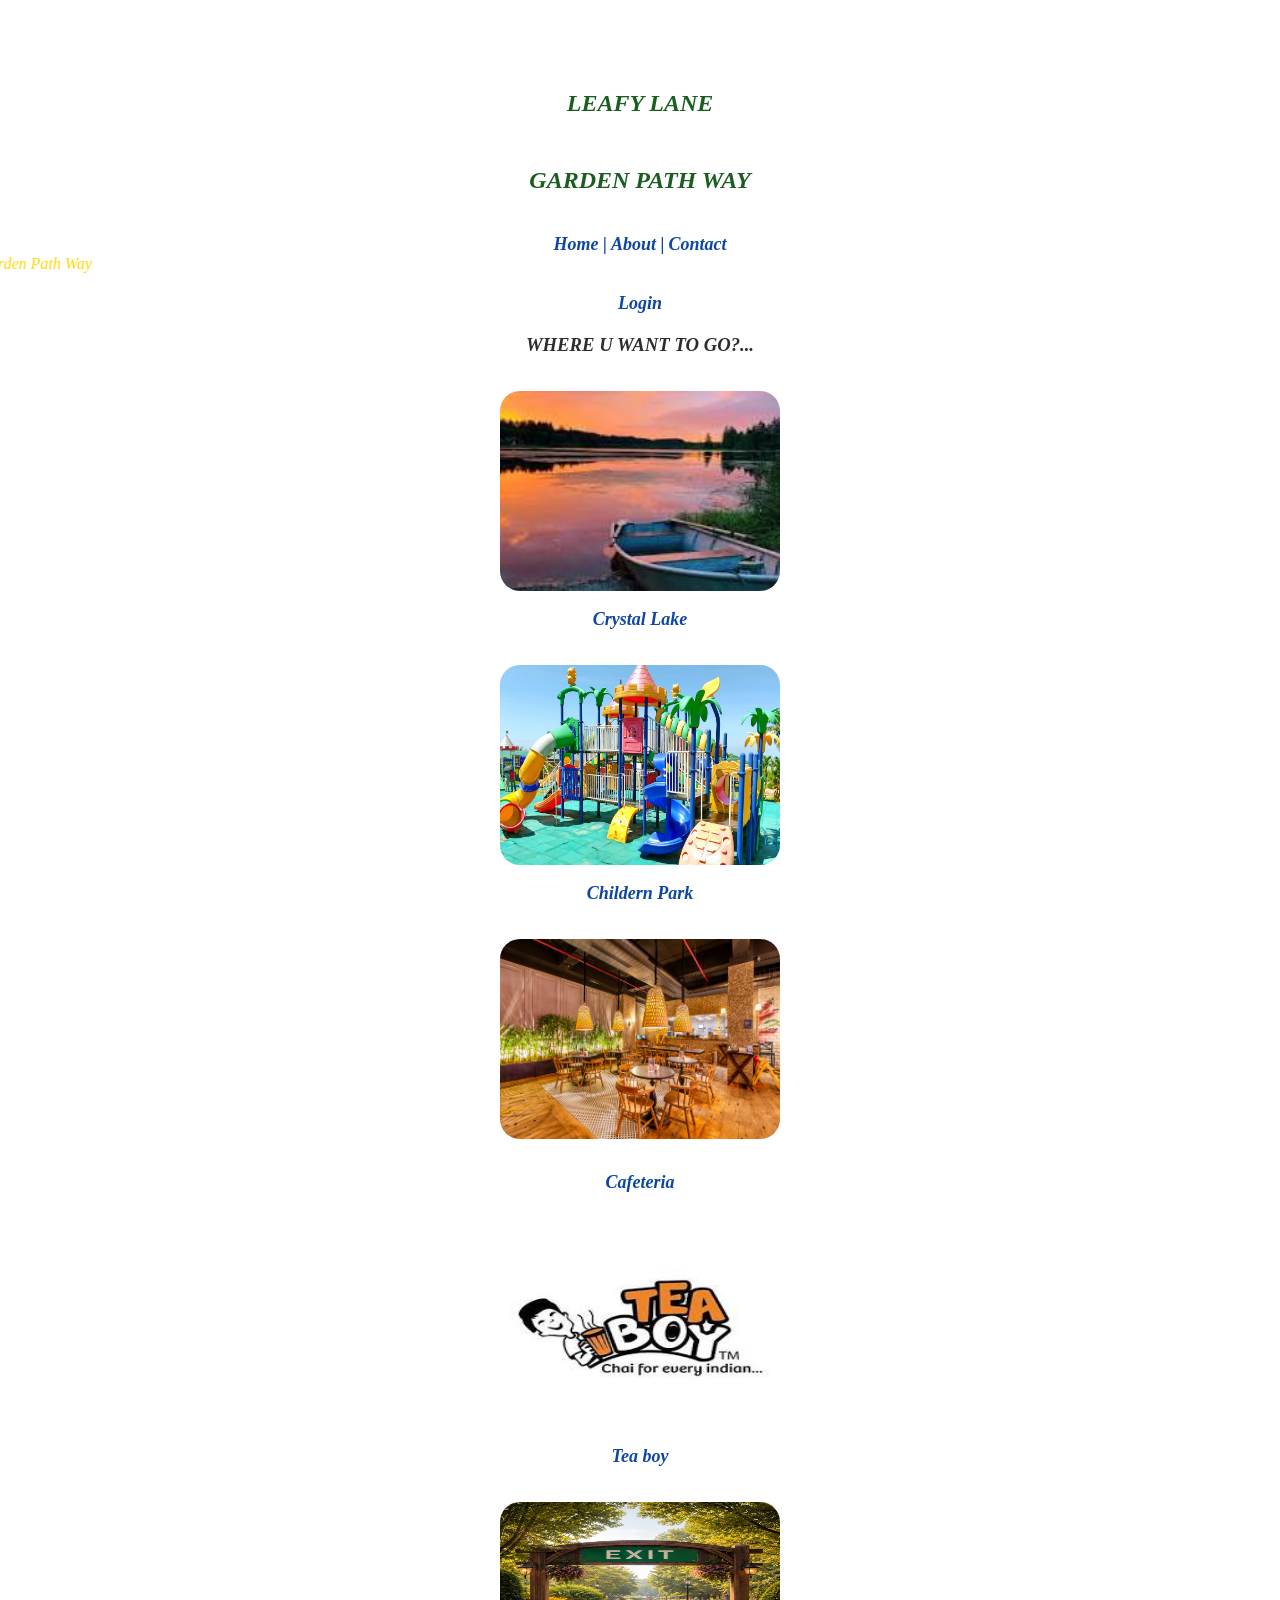
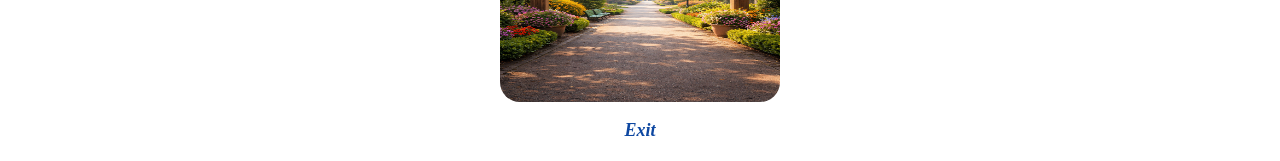
<file: index.html>
<!DOC Type html>
<html>
<head>
<title> <B> Garden Path Way </title>
<link rel = "stylesheet" href = "style.css">
</head>
<body>
<div class="container">
</div>
<h2 style= "text-align:center; margin-bottom:50px;"><i>LEAFY LANE</i></h2>
<h2 style= "text-align:center; margin-bottom:40px;"><i>GARDEN PATH WAY</h2>
<a href = "index.html"> <I> Home | </a>
<a href = "about.html"> <I> About |</a>
<a href = "contact.html"> <I> Contact </a>

<marquee direction="right"><i> Welcome to Garden Path Way</i></marquee>
<p style="text-align:center; margin-top:20px;">
  <a href="login.html">Login</a>
<h3 style= "text-align:center;"><B> WHERE U WANT TO GO?...</B></h3>
<center>
<img src ="./images/Crystallake.png.jpg" width = "500"><br><br>
  <p style = "margin-top:-15px">
     <a href = "crystal lake.html"><i> Crystal Lake</i> </a> </p>
<img src ="./images/Childern.png.jpg" width = "500" height = "400"><br><br>
  <p style = "margin-top:-15px">
     <a href ="Childern.html"> Childern Park </a></p>
</center>
  <center><img src ="./images/cafateria.png.jpg"
width = "500" height = "400"><br><br>
     <a href = "cafeteria.html"> Cafeteria </a> </center>
<center><img src = "./images/TeaBoy2.png.jpg" width = "500" height = "400"><br><br>
  <p style = "margin-top:-15px">
       <a href = "teaboy.html"> Tea boy </a></p>
</center>
<center><img src = "./images/Exit1.png.png"width = "500" height = "400"><br><br>
  <p style = "margin-top:-15px">
       <a href = "exit.html"> Exit </a></p>
</center>



</body>
</html>
</file>
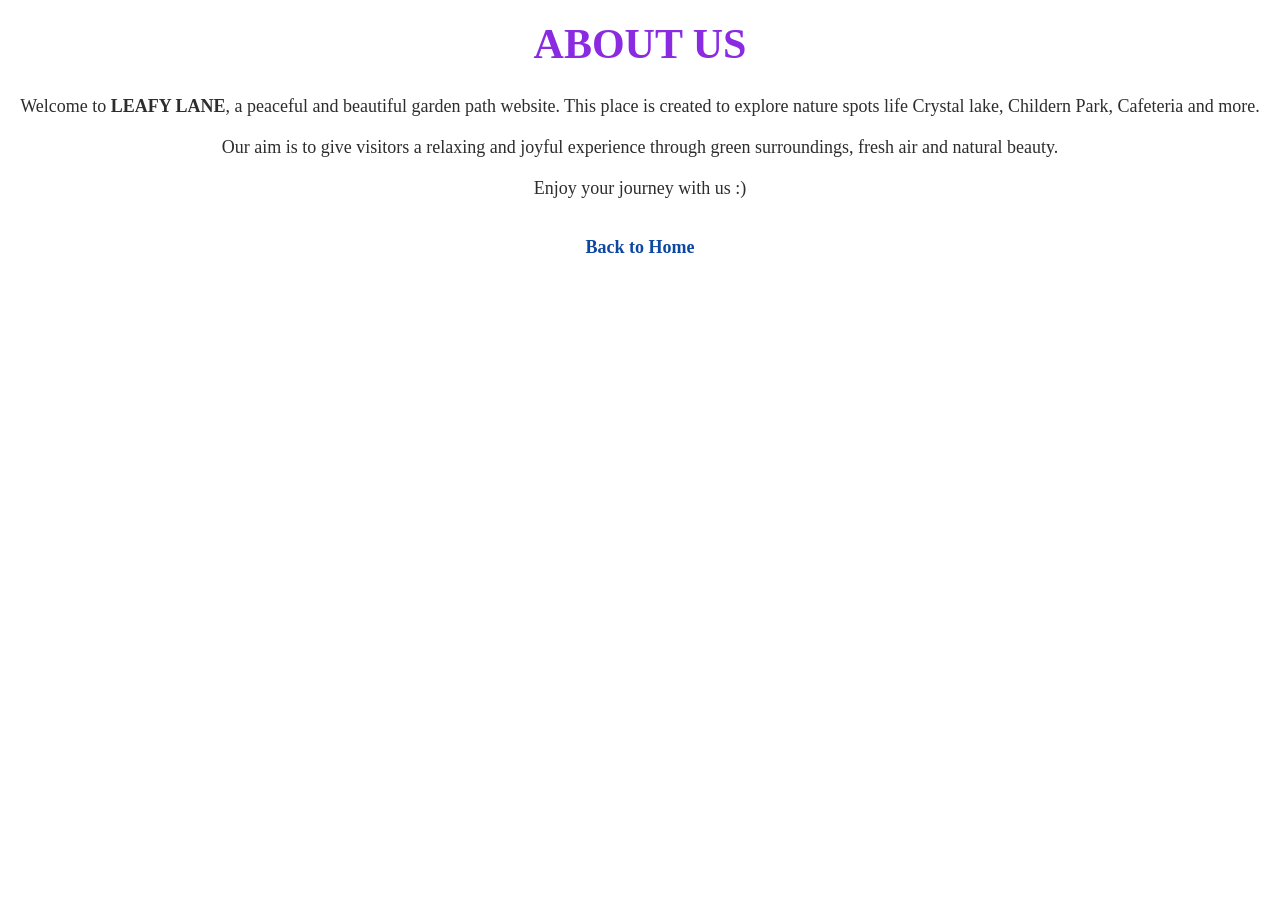
<file: about.html>
<!DOCTYPE html>
<html>
<head>
<title> About - Leafy Lane</title>
<link rel = "stylesheet" href = "style.css">

</head>
<body>
<h1><B> ABOUT US </B> </h1>
<p>
Welcome to <b> LEAFY LANE</b>, a peaceful and beautiful garden path website.
This place is created to explore nature spots life Crystal lake, Childern Park, Cafeteria and more.
</p>
<p>
Our aim is to give visitors a relaxing and joyful experience through green surroundings, fresh air and natural beauty.
</p>
<p>
Enjoy your journey with us :)
</p>
<br>
<a href = "index.html"> Back to Home</a>
</body>
</html>
</file>
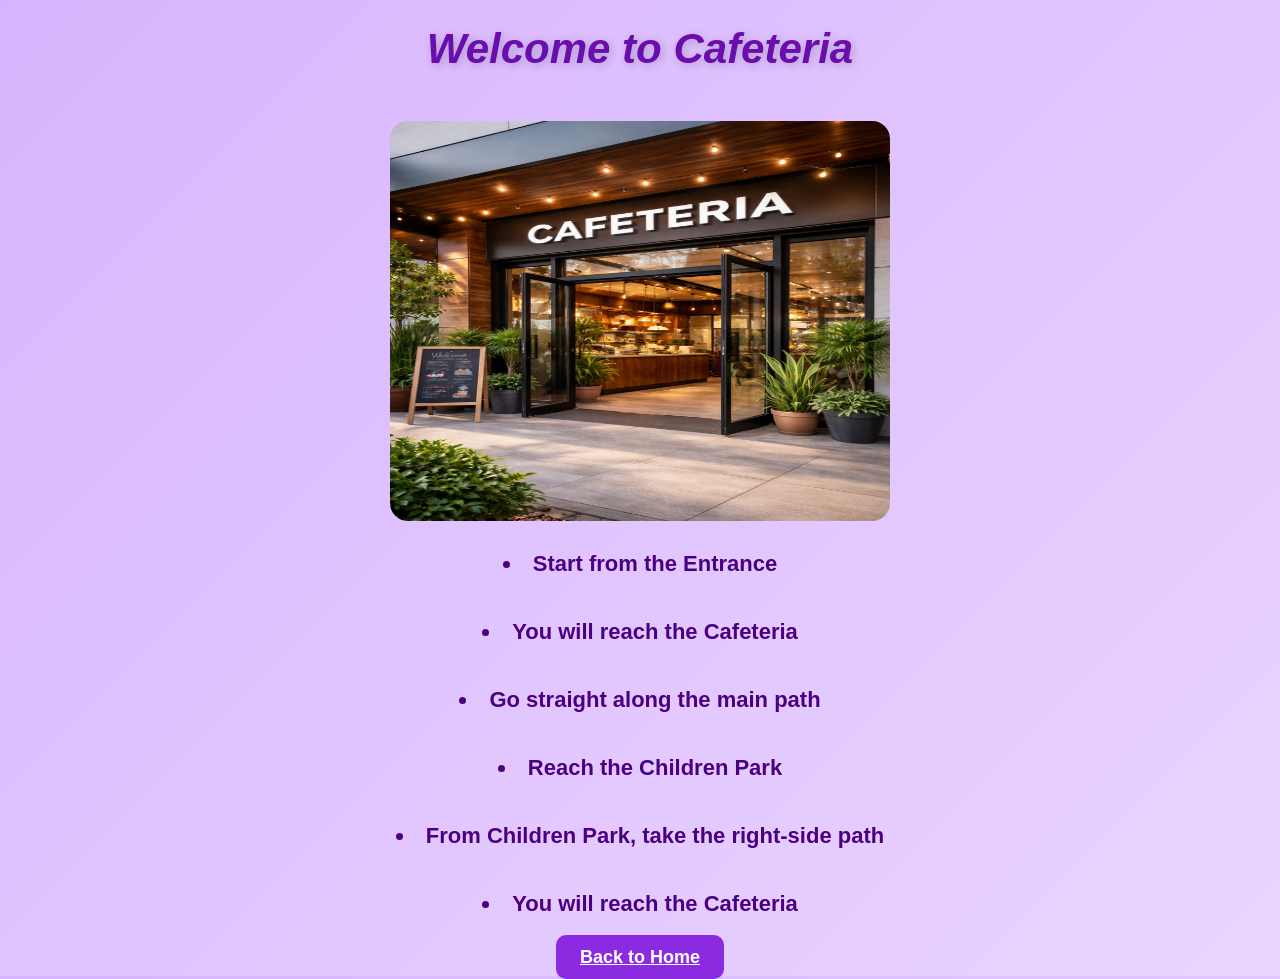
<file: cafeteria.html>
<!DOC Type html>
<html>
<head>
<title> <B> Cafeteria </title>
<link rel="stylesheet" href="crystal.css">

</head>
<body>
<h1><i><center> Welcome to Cafeteria</center> </i></h1>
<center><img src = "./images/Cafe1.png.png"width = "500" height = "400"><br><br>
 </center>
<center>
<li><b>Start from the Entrance</b> </li><br>
<li><b>You will reach the Cafeteria</b> </li><br>
<li><b>Go straight along the main path</b> </li><br>
<li><b>Reach the Children Park</b> </li><br>
<li><b>From Children Park, take the right-side path</b> </li><br>
<li><b>You will reach the Cafeteria</b> </li><br>
<a href = "index.html"> Back to Home </a></center>

</body>
</html>
</file>
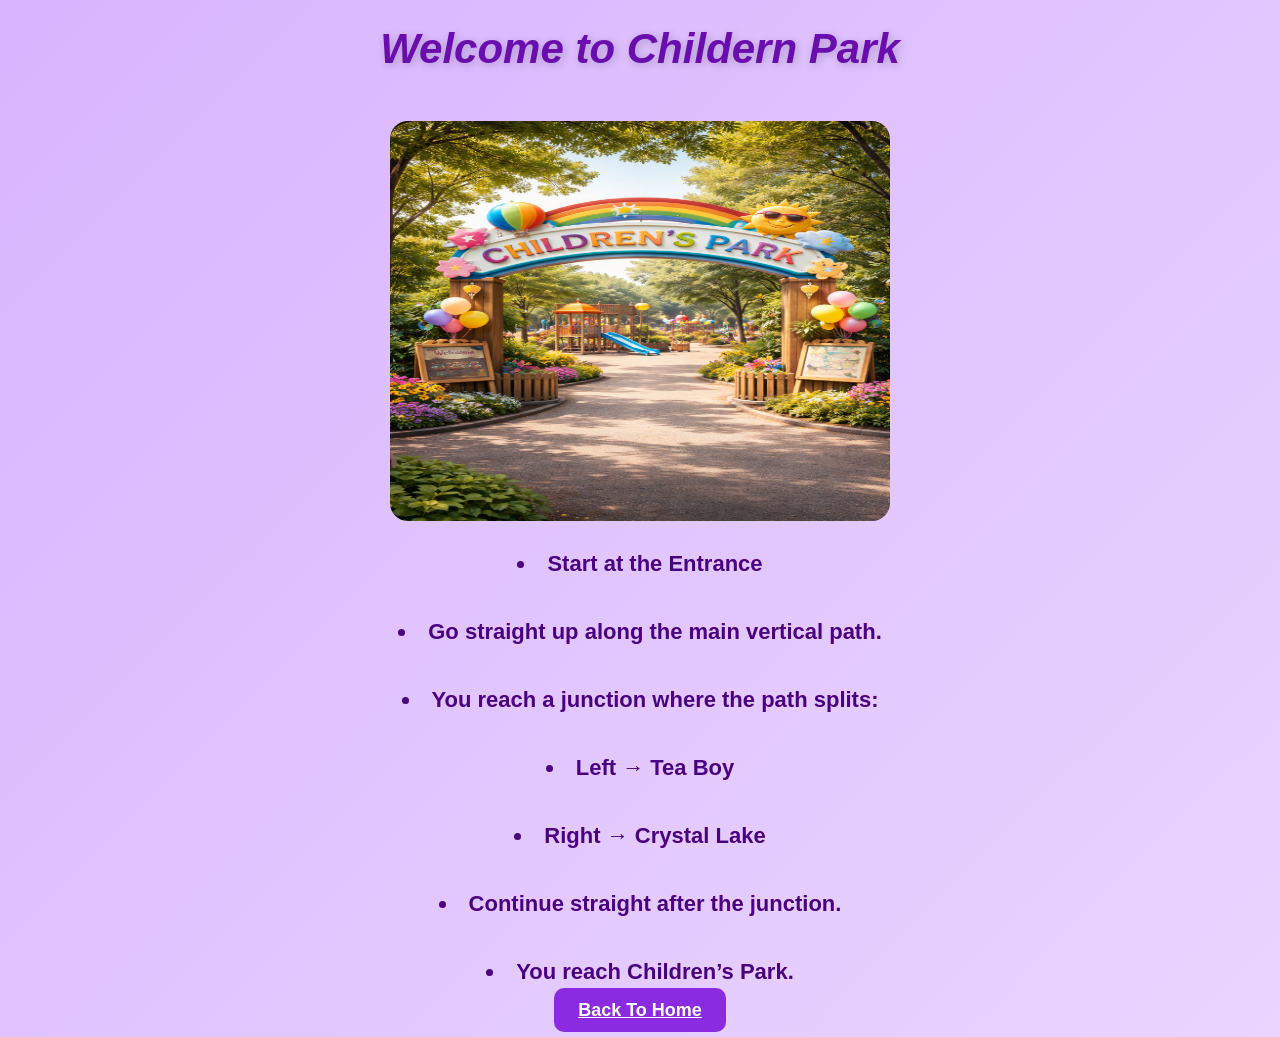
<file: Childern.html>
<!DOC Type html>
<html>
<head>
<title> <B> Childern Park </title>
<link rel="stylesheet" href="crystal.css">

</head>
<body>
<h1><i><center> Welcome to Childern Park </center> </i></h1>
<center><img src ="./images/ChildernPark1.png.png"width = "500" height = "400"><br><br>
 </center>
<center>
<li><b>Start at the Entrance</b></li><br>
<li><b>Go straight up along the main vertical path.</b></li><br>
<li><b>You reach a junction where the path splits:</b></li><br>
<li><b>Left → Tea Boy</b></li><br>
<li><b>Right → Crystal Lake</b></li><br>
<li><b>Continue straight after the junction.</b></li><br>
<li><b>You reach Children’s Park.</b></li><br>
   <p style = "margin-top:-15px">
       <a href = "index.html"> Back To Home </a></p>



</center>
</body>
</html>
</file>
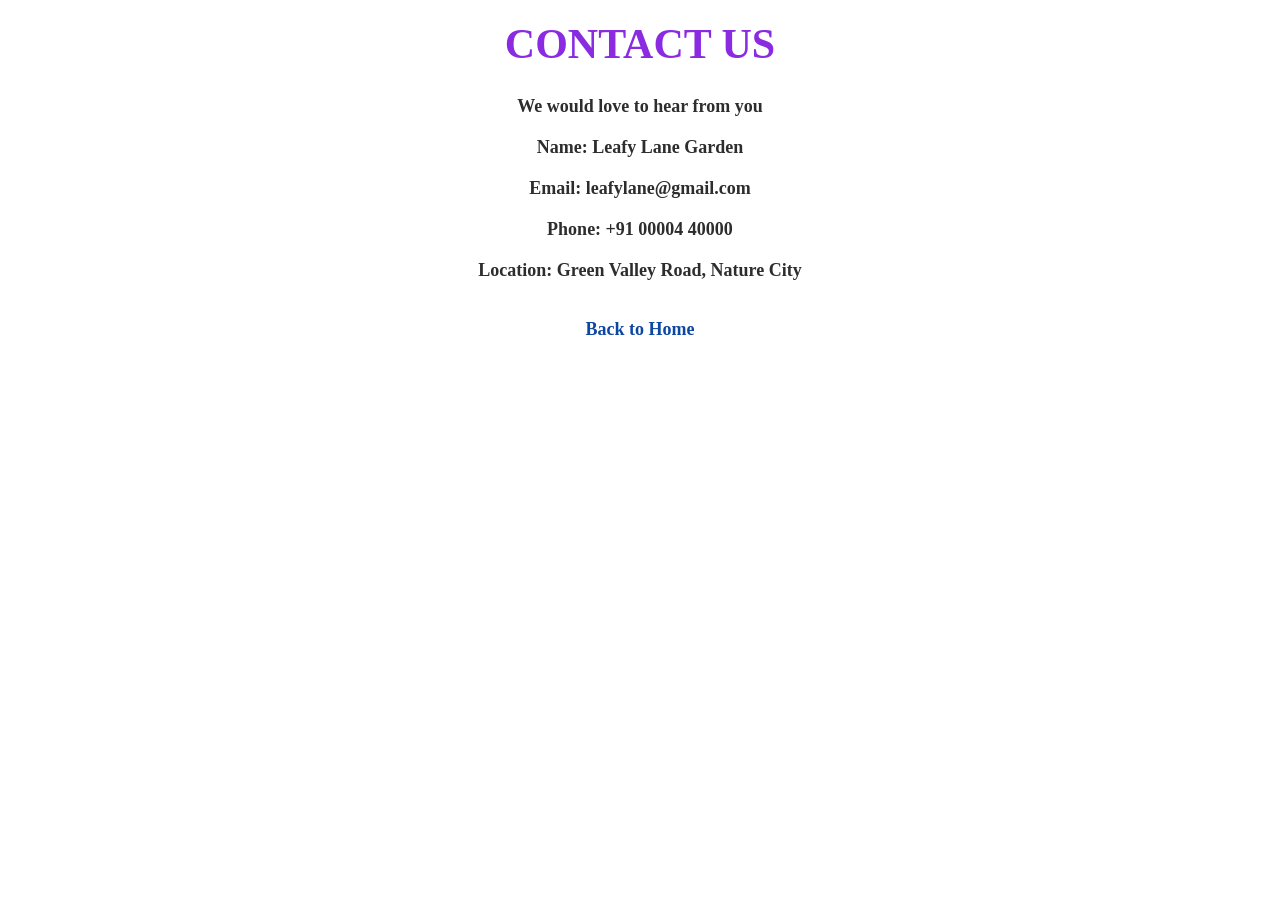
<file: contact.html>
<!DOCTYPE html>
<html>
<head>
<title> Contact - Leafy Lane </title>
<link rel = "stylesheet" href = "style.css">

</head>
<h1><b> CONTACT US </h1>
<p>
We would love to hear from you </p>
<p><b>Name:</b> Leafy Lane Garden</p>
<p><b>Email:</b> leafylane@gmail.com</p>
<p><b>Phone:</b> +91 00004 40000</p>
<p><b>Location:</b> Green Valley Road, Nature City</p>
<br>
<a href="index.html"> Back to Home </a>
</body>
</html>
</file>
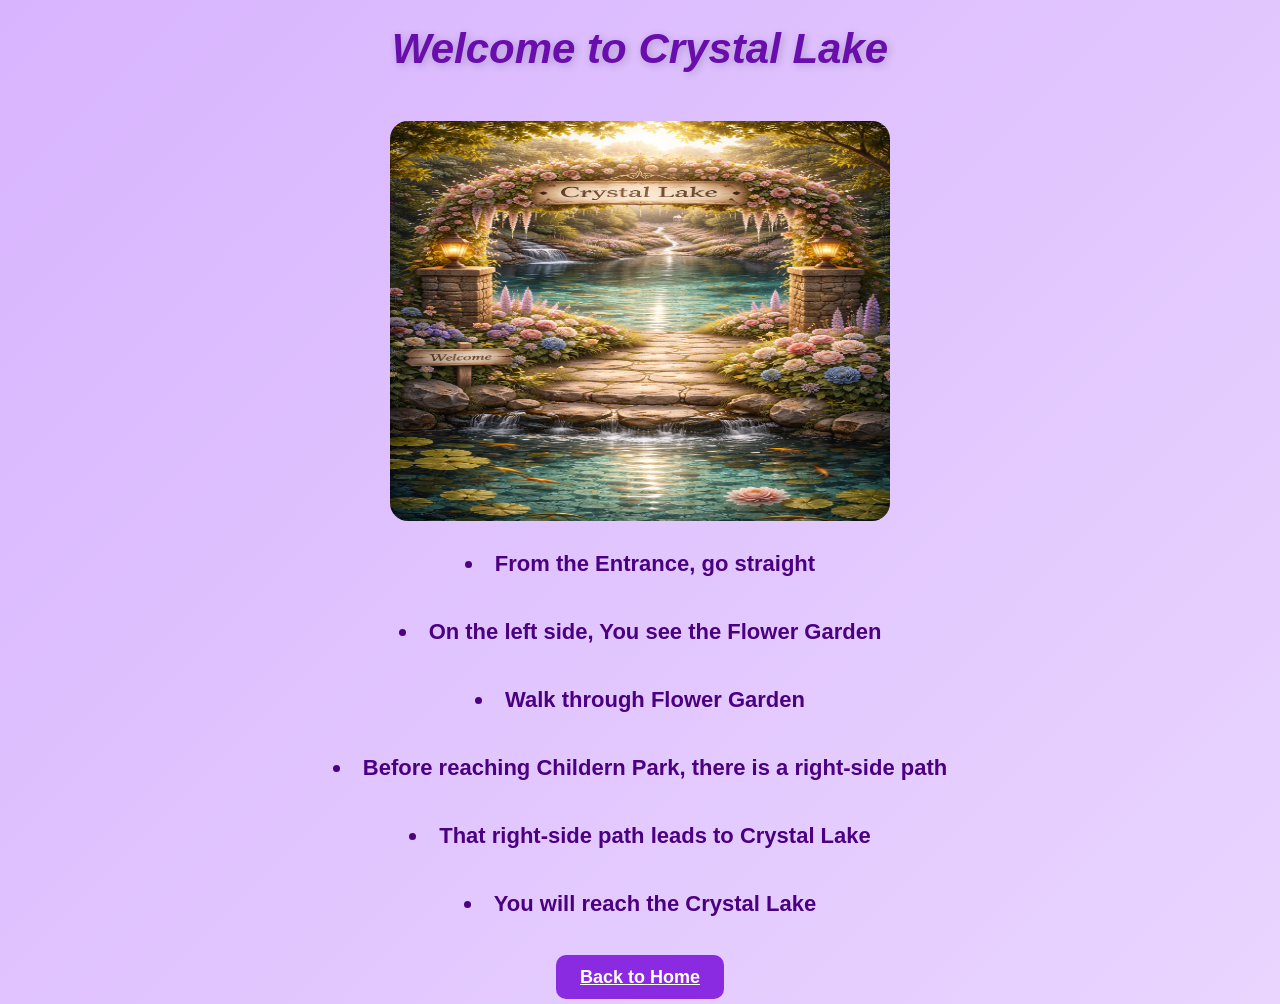
<file: crystal lake.html>
<!DOC Type html>
<html>
<head>
<title> <B> Crystal Lake </title>
<link rel="stylesheet" href="crystal.css">

</head>
<body>
<h1><center><i> Welcome to Crystal Lake  </i></h1></center>
<center><img src= "./images/Crystallake1.png.png"
width = "500" height = "400"><br><br>
 </center>
<center>
<li><b>  From the Entrance, go straight</b></li><br>
<li><b>  On the left side, You see the Flower Garden</b></li><br>
<li><b>  Walk through Flower Garden</li><br>
<li><b>  Before reaching Childern Park, there is a right-side path</b> </li><br>
<li><b>  That right-side path leads to Crystal Lake</b></li><br>
<li><b>  You will reach the Crystal Lake</b></li></center><br>
<p style="text-align:center; margin-top:20px;">
  <a href="index.html">Back to Home</a>
</p>

</body>
</html>
</file>
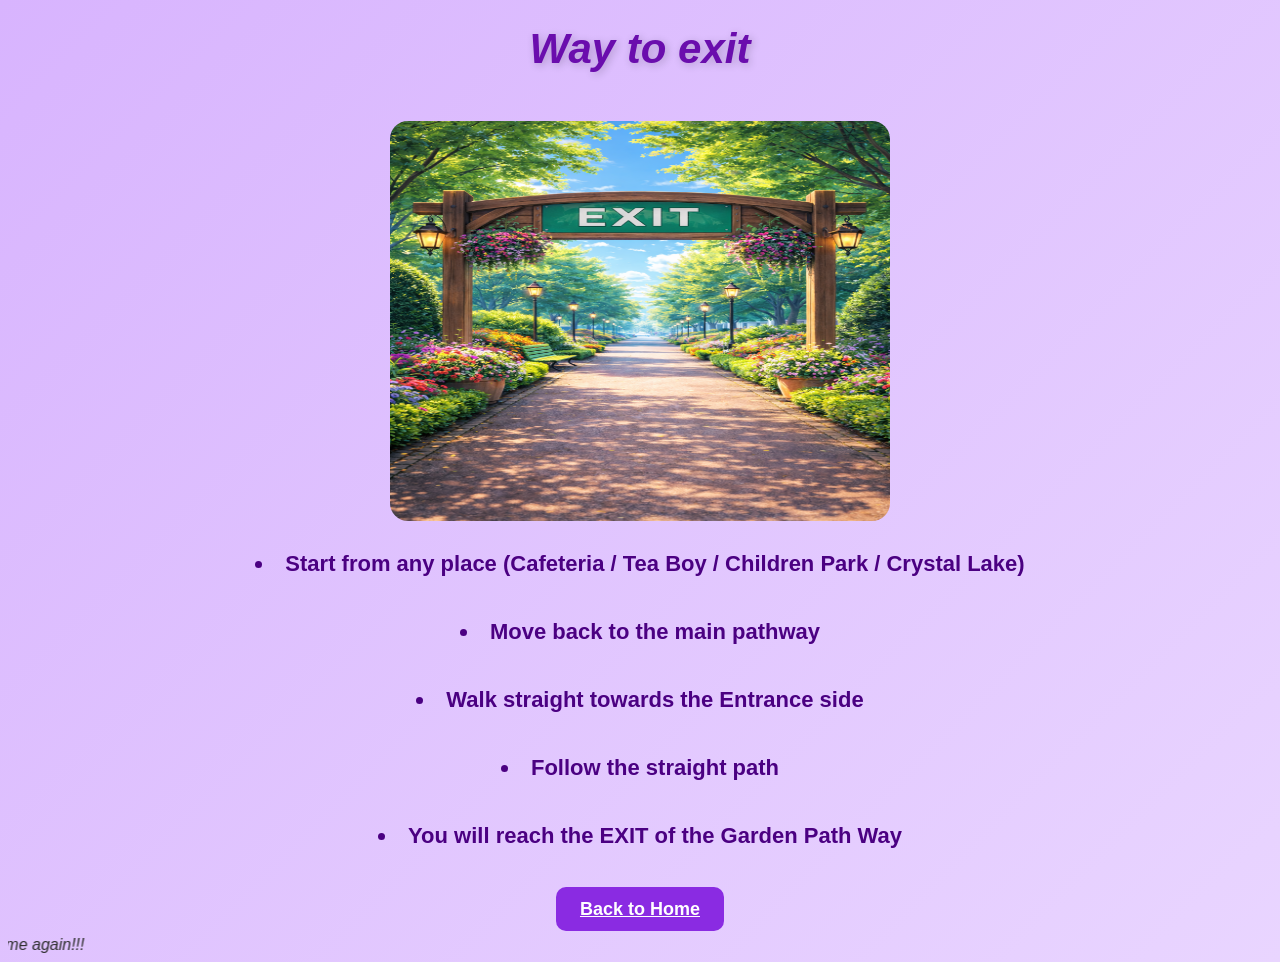
<file: exit.html>
<!DOC Type html>
<html>
<head>
<title> <B> Way to exit </title>
<link rel="stylesheet" href="crystal.css">

</head>
<body>
<h1><i><center> Way to exit </center> </i></h1>
<center> <img src = "./images/Exit2.png.png" width = "500" height = "400"><br><br>
 </center>
<center>
<li><b>Start from any place (Cafeteria / Tea Boy / Children Park / Crystal Lake)</b></li><br>
<li><b>Move back to the main pathway</b></li><br>
<li><b>Walk straight towards the Entrance side</b></li><br>
<li><b>Follow the straight path</b></li><br>
<li><b>You will reach the EXIT of the Garden Path Way</b></li><br> 
<p style="text-align:center; margin-top:20px;">
  <a href="index.html"> Back to Home</a>
</p>
</center>
<marquee direction="right"><i> Thank u come again!!!</i></marquee>

</body>
</html>
</file>
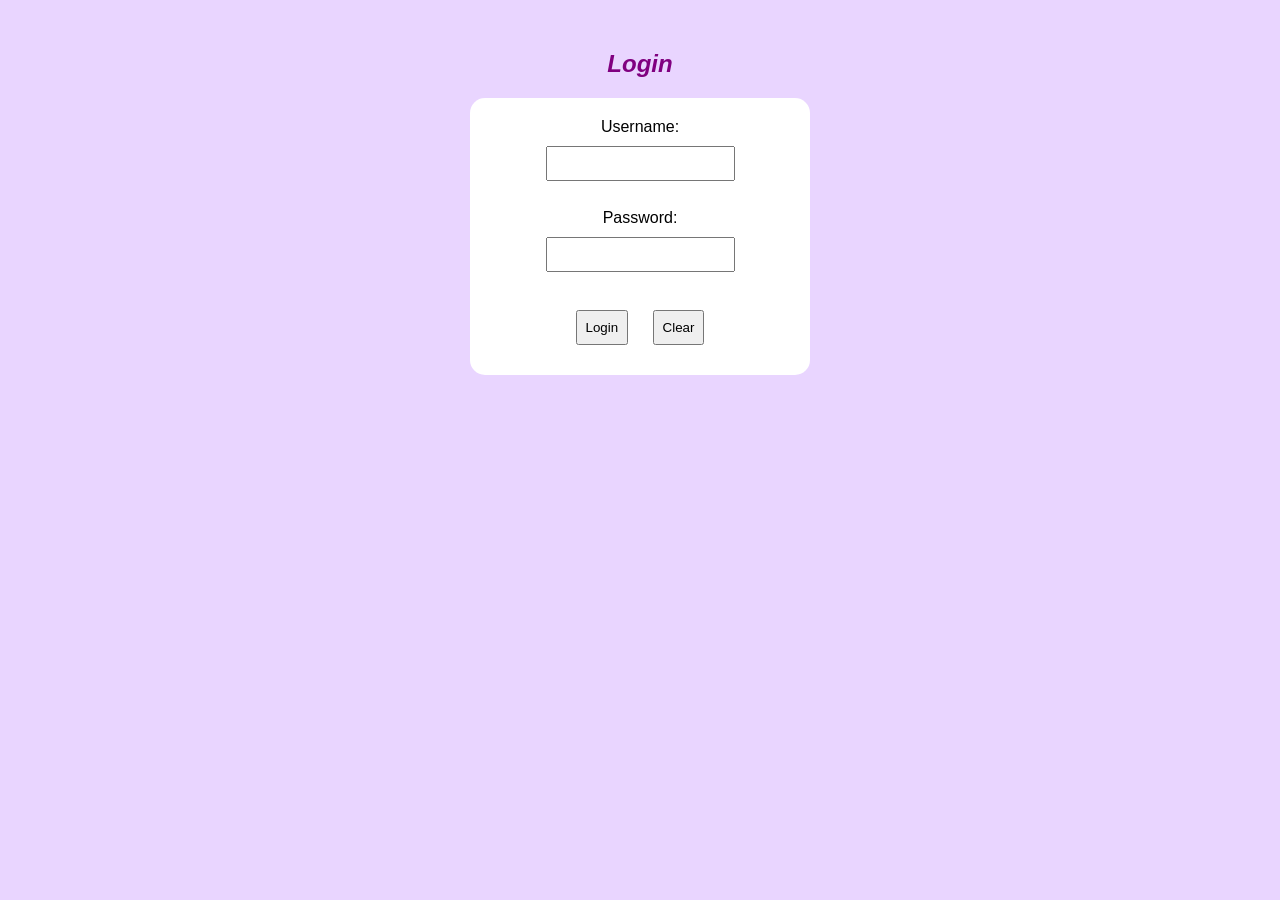
<file: login.html>
<!DOCTYPE html>
<html>
<head>
<link rel="stylesheet" href="login.css">
<body>
<h2><B> <I> <centre> Login </I> </B>  </h2>
<form action = "successs.html">
<label> Username: </label><br>
<input type="text" name="username"> <br>
<br> <label> Password: </label> <br>
<input type = "password" name = "password"> <br> <br>
 <input type="submit" value="Login">
<input type="reset" value ="Clear">
</form>
</file>
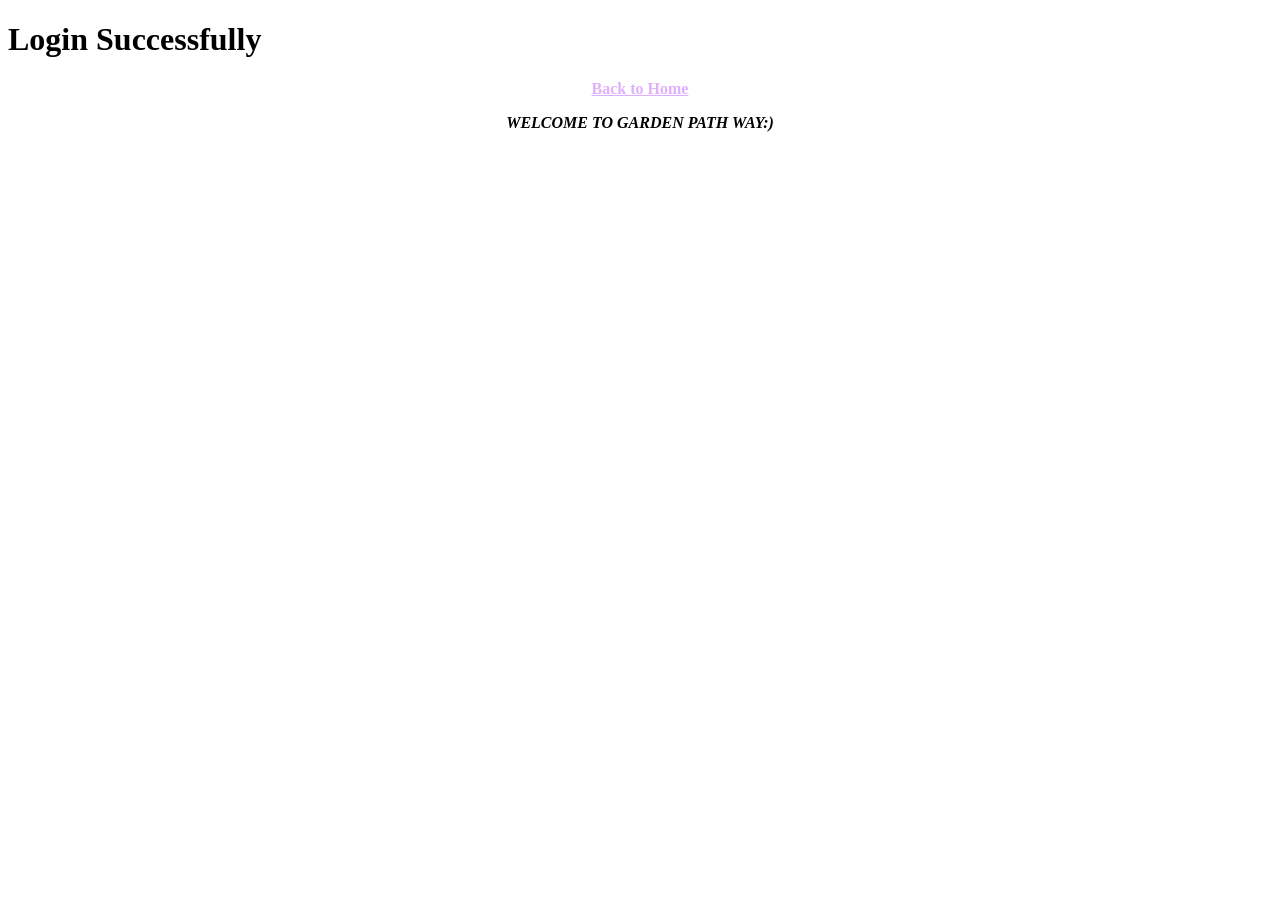
<file: successs.html>
<!DOCTYPE html>
<html>
<head>
<title> Success </title>
<link rel="stylesheet" href="success.css">

</head>
<body>
<h1> Login Successfully </h1>
<p style="text-align:center; margin-top:20px;">
  <a href="index.html">Back to Home</a>
</p>
<center><I> <B> WELCOME TO GARDEN PATH WAY:) </B> </I> </center>
</body>
</html>
</file>
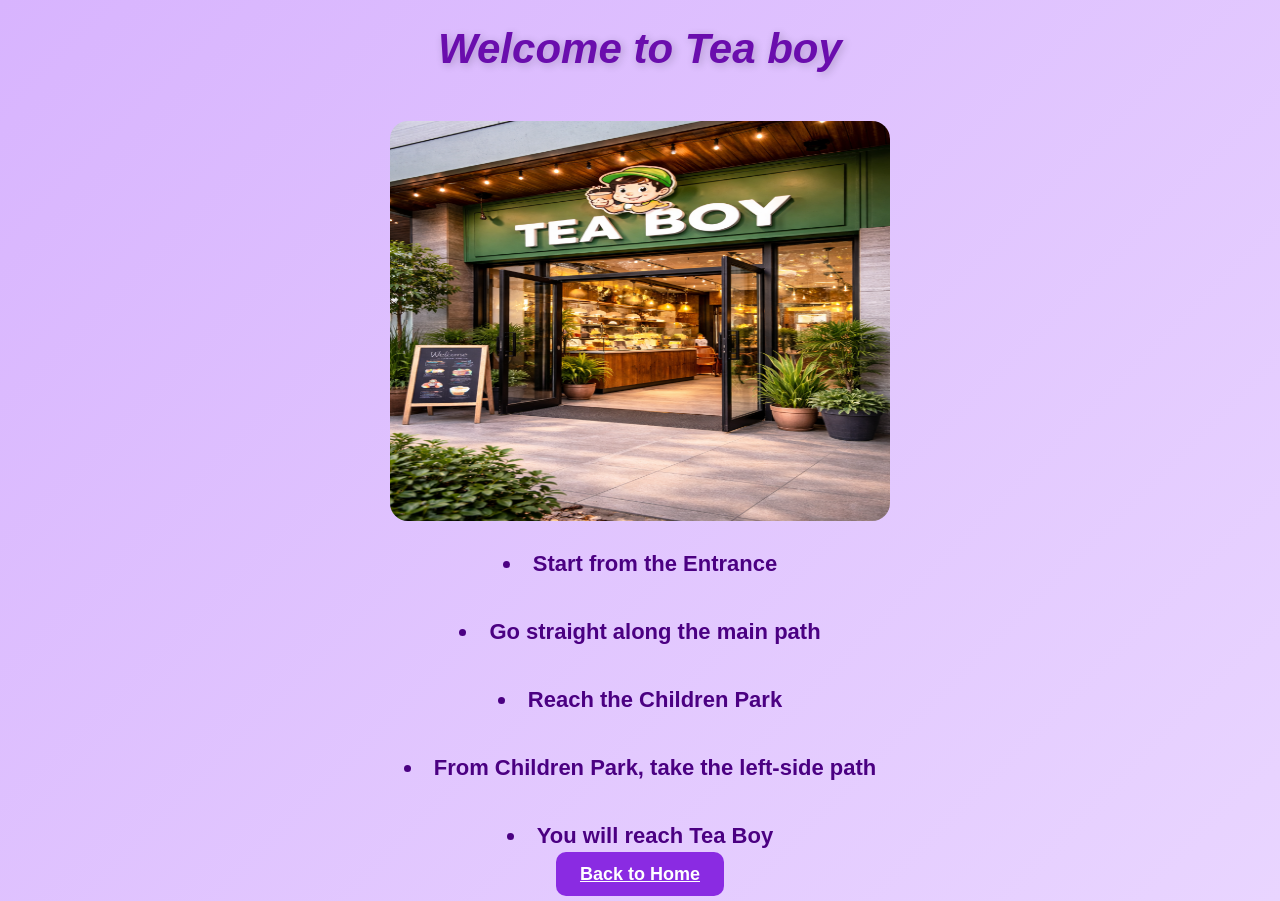
<file: teaboy.html>
<!DOC Type html>
<html>
<head>
<title> <B> Tea boy </title>
<link rel="stylesheet" href="crystal.css">

</head>
<body>
<h1><i><center> Welcome to Tea boy </center> </i></h1>
<center><img src ="./images/TeaBoy1.png.png" width = "500" height = "400"><br><br>
 </center>
<center>
<li><b> Start from the Entrance </b></li><br>
<li><b> Go straight along the main path</b></li><br>
<li><b> Reach the Children Park</b></li><br>
<li><b> From Children Park, take the left-side path</b></li><br>
<li><b> You will reach Tea Boy</b></li><br>
 <p style = "margin-top:-15px">
       <a href = "index.html"> Back to Home </a></p>

</center>
</body>
</html>
</file>
<file: style.css>
body{
font-family : 'Segoe UI, sans-serif;
background: linear-gradient(135deg, #d8b4fe, #e9d5ff);
margin:0;
padding:0;
color:#2d2d2d;
text-align:center;
}
h1{
font-size:42px;
color:#8a2be2;
margin-top:20px;
text-shadow:2px 2px 8px rgba(0,0,0,0,5);
}
marquee{
margin-top:25px
font-size:22px;
color: gold;
font-style: italic
font-weight: bold;
margin-botton:20px;
}
h2{
margin-top:30px;
color:#8a2be2;
font-size:24px;
color:#1b5e20;
}
a{
text-decoration:none;
color:#0d47a1;
font-size:18px;
font-weight:bold;
transition: 0.3s;
}
a:hover{
color: #ff6f00;
}
img{
width:280px;
height:200px;
margin:15px;
border-radius:20px;
box-shadow:0px 4px 15px rgba(0,0,0,0,4);
transition:transform 0.3s ease, box-shadow 0.3s ease;
}
img:hover{
tansform:scale(1.08);
box-shadow: 0px 10px 25px rgba (0,0,0,0,6);
}
center{
display:block;
margin:20px auto;
}
p{
margin-bottom:20px;
font-size: 18px;
}
.container{
background: rgba(255, 255, 255,0.2);
margin:20px auto;
padding:20px;
border-radius:20px;
width:80%
backdrop-filter:blur(10px);
}
</file>
<file: crystal.css>
body{
 font-family: 'Segoe UI', sans-serif;
background: linear-gradient(135deg, #d8b4fe, #e9d5ff);
color:#2d2d2d;
text-align:center;
}
h1{
font-size:42px;
margin-top:25px;
color:#6a0dad;
text-shadow:2px 2px 8px rgba(0, 0, 0, 0.2);
}
img{
width:500px;
height:400px;
border-radius:18px;
margin-top:20px;
box-shadow:0px 6px 18px reba(0,0,0,0.25);
transition:0.3s;
}
img:hover{
transform: scale(1.03);
}
li{
font-size:22px;
margin:12px 0;
font-weight:bold;
color:#4b0082
}
a{
background:#8a2be2;
color:white;
padding:12px 24px;
border-radius:10px;
font-size:18px;
transition:0.3s;
font-weight:bold;
}
a:hover{
background:#6a0dad;
color:#fff8dc;
}
p{
margin-top: 30px;
}
</file>
<file: login.css>
body{
font-family:Arial;
background:#e9d5ff;
text-align:center;
}
h2{
color:purple;
margin-top:50px;
}
form{
background:white;
width:300px;
margin:auto;
padding:20px;
border-radius:15px;
}
input{
margin:10px;
padding:8px;
}
input[type = "submit]{
background : purple;
color: white;
}
input[type="reset"]{
background:lightgray;
}
</file>
<file: success.css>
<style>
body{
background:#4B0082;
color:white;
font-family: sans-serif;
text-align: center;
padding-top: 50px;
}
a{
color:#E0B0FF;
font-weight: bold;
}
</style>
</file>
